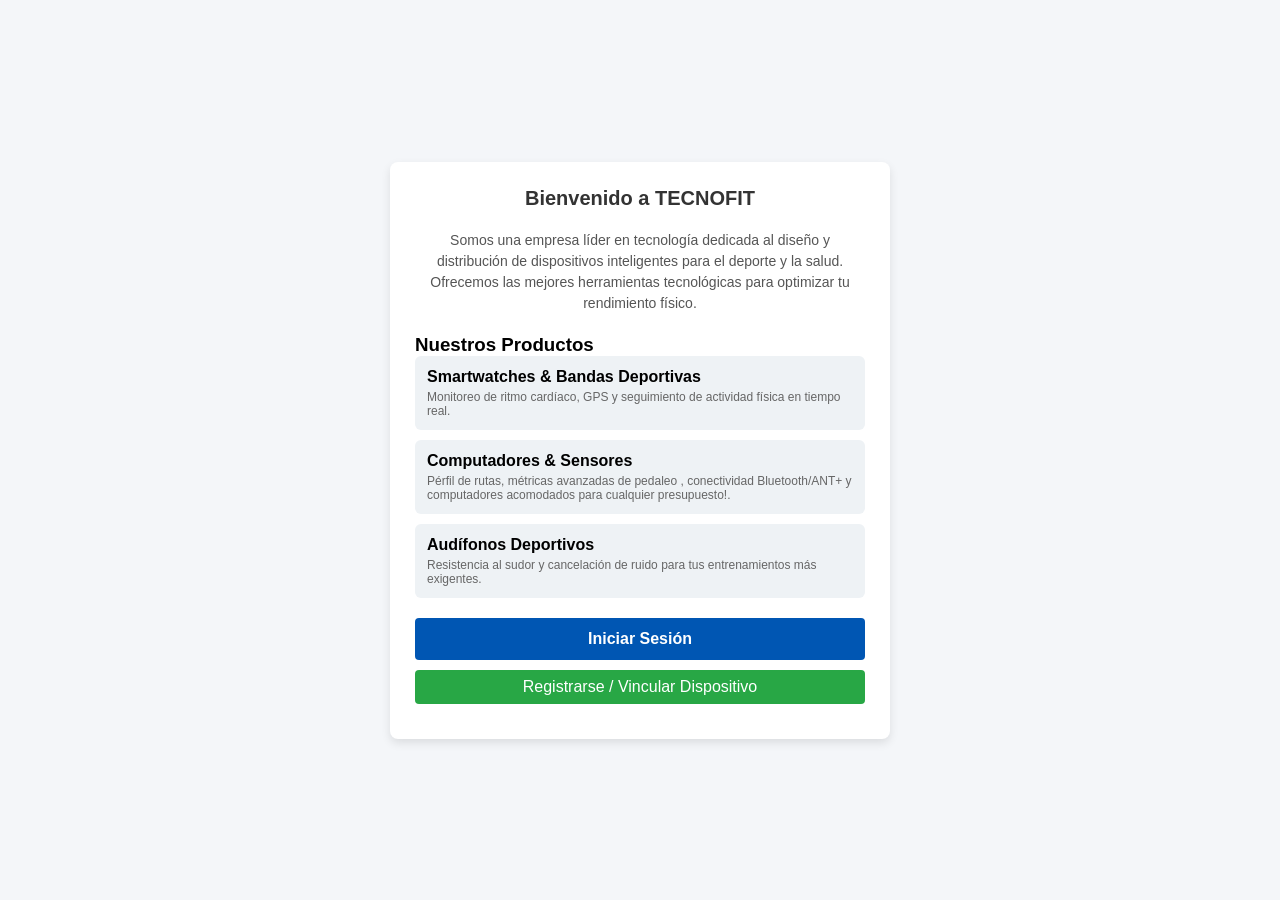
<file: index.html>
<!DOCTYPE html>
<html lang="es">
<head>
  <meta charset="UTF-8">
  <meta name="viewport" content="width=device-width, initial-scale=1.0">
  <title>TECNOFIT - Bienvenido</title>
  <link rel="stylesheet" href="stylesheet.css">
</head>
<body>

  <div class="form-container">
    <!-- Encabezado Principal -->
    <h2>Bienvenido a TECNOFIT</h2>

    <!-- Presentación de la Empresa -->
    <div style="text-align: center; margin-bottom: 20px;">
      <p style="font-size: 14px; color: #555; line-height: 1.5;">
        Somos una empresa líder en tecnología dedicada al diseño y distribución de dispositivos inteligentes para el deporte y la salud. Ofrecemos las mejores herramientas tecnológicas para optimizar tu rendimiento físico.
      </p>
    </div>

    <!-- Catálogo de Productos/Servicios -->
    <div class="section-dispositivos" style="margin-top: 15px;">
      <h3>Nuestros Productos</h3>
      
      <div class="dispositivo-item">
        <strong>Smartwatches & Bandas Deportivas</strong>
        <p style="font-size: 12px; color: #666; margin-top: 4px;">Monitoreo de ritmo cardíaco, GPS y seguimiento de actividad física en tiempo real.</p>
      </div>

      <div class="dispositivo-item">
        <strong>Computadores & Sensores</strong>
        <p style="font-size: 12px; color: #666; margin-top: 4px;">Pérfil de rutas, métricas avanzadas de pedaleo , conectividad Bluetooth/ANT+ y computadores acomodados para cualquier presupuesto!.</p>
      </div>

      <div class="dispositivo-item">
        <strong>Audífonos Deportivos</strong>
        <p style="font-size: 12px; color: #666; margin-top: 4px;">Resistencia al sudor y cancelación de ruido para tus entrenamientos más exigentes.</p>
      </div>
    </div>

    <!-- Botones de Acción / Navegación -->
    <div style="margin-top: 20px;">
      <a href="login.html" class="btn-primary" style="display: block; text-align: center; text-decoration: none; margin-bottom: 10px;">Iniciar Sesión</a>
      <a href="registro.html" class="btn-secondary" style="display: block; text-align: center; text-decoration: none;">Registrarse / Vincular Dispositivo</a>
    </div>
  </div>

  <script src="tecnofit.js"></script>
</body>
</html>
</file>
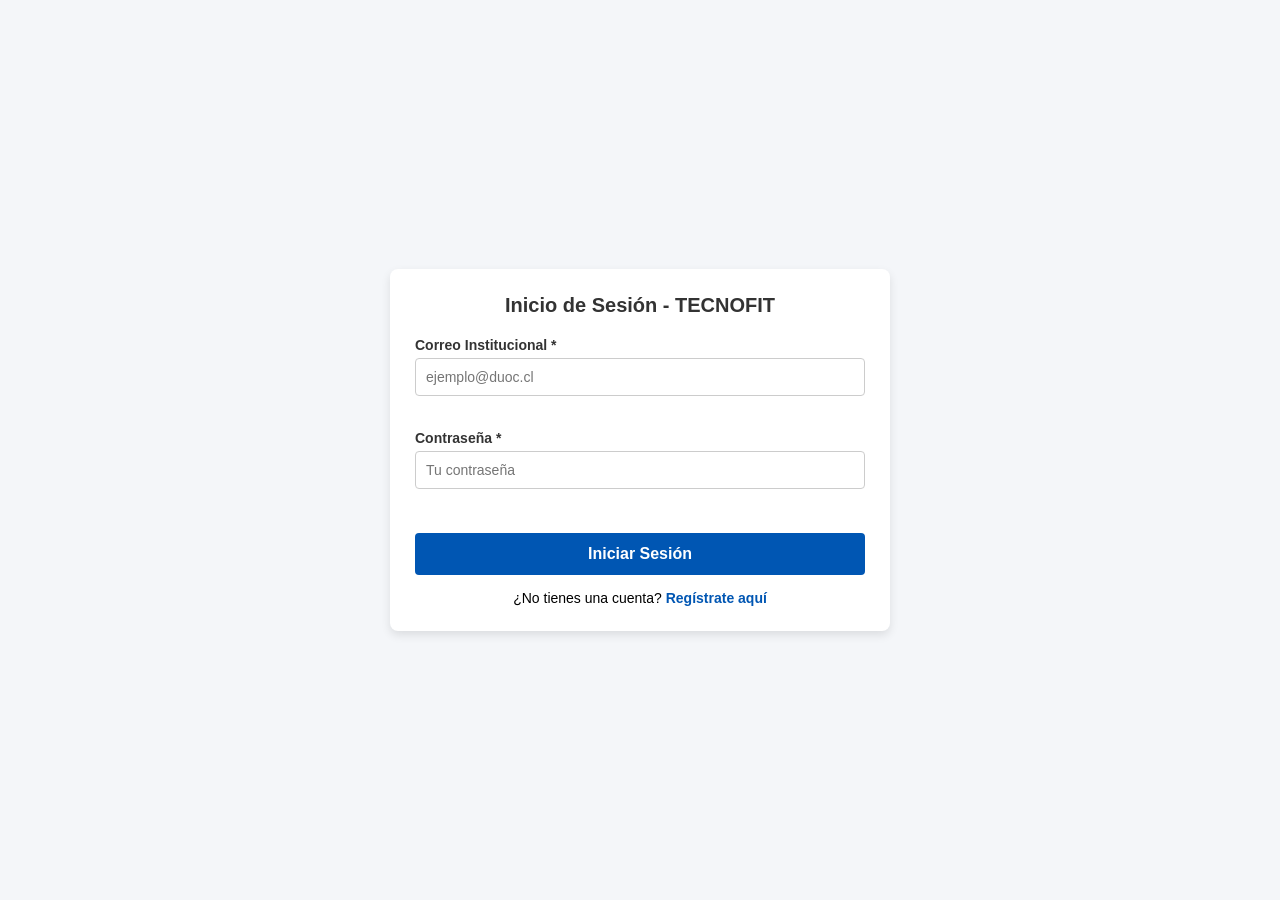
<file: login.html>
<!DOCTYPE html>
<html lang="es">
<head>
  <meta charset="UTF-8">
  <meta name="viewport" content="width=device-width, initial-scale=1.0">
  <title>TECNOFIT - Iniciar Sesión</title>
  <link rel="stylesheet" href="stylesheet.css">
</head>
<body>

  <div class="form-container">
    <h2>Inicio de Sesión - TECNOFIT</h2>
    
    <form id="loginForm" novalidate>
      <div class="form-group">
        <label for="correoLogin">Correo Institucional *</label>
        <input 
          type="email" 
          id="correoLogin" 
          placeholder="ejemplo@duoc.cl" 
          maxlength="60"
        >
        <span class="error" id="errorCorreoLogin"></span>
      </div>

      <div class="form-group">
        <label for="passwordLogin">Contraseña *</label>
        <input 
          type="password" 
          id="passwordLogin"
          placeholder="Tu contraseña"
        >
        <span class="error" id="errorPasswordLogin"></span>
      </div>

      <button type="submit" class="btn-primary">Iniciar Sesión</button>
    </form>

    <div style="text-align: center; margin-top: 15px; font-size: 14px;">
      <p>¿No tienes una cuenta? <a href="registro.html" style="color: #0056b3; font-weight: bold; text-decoration: none;">Regístrate aquí</a></p>
    </div>
  </div>

  <script src="tecnofit.js"></script>
</body>
</html>
</file>
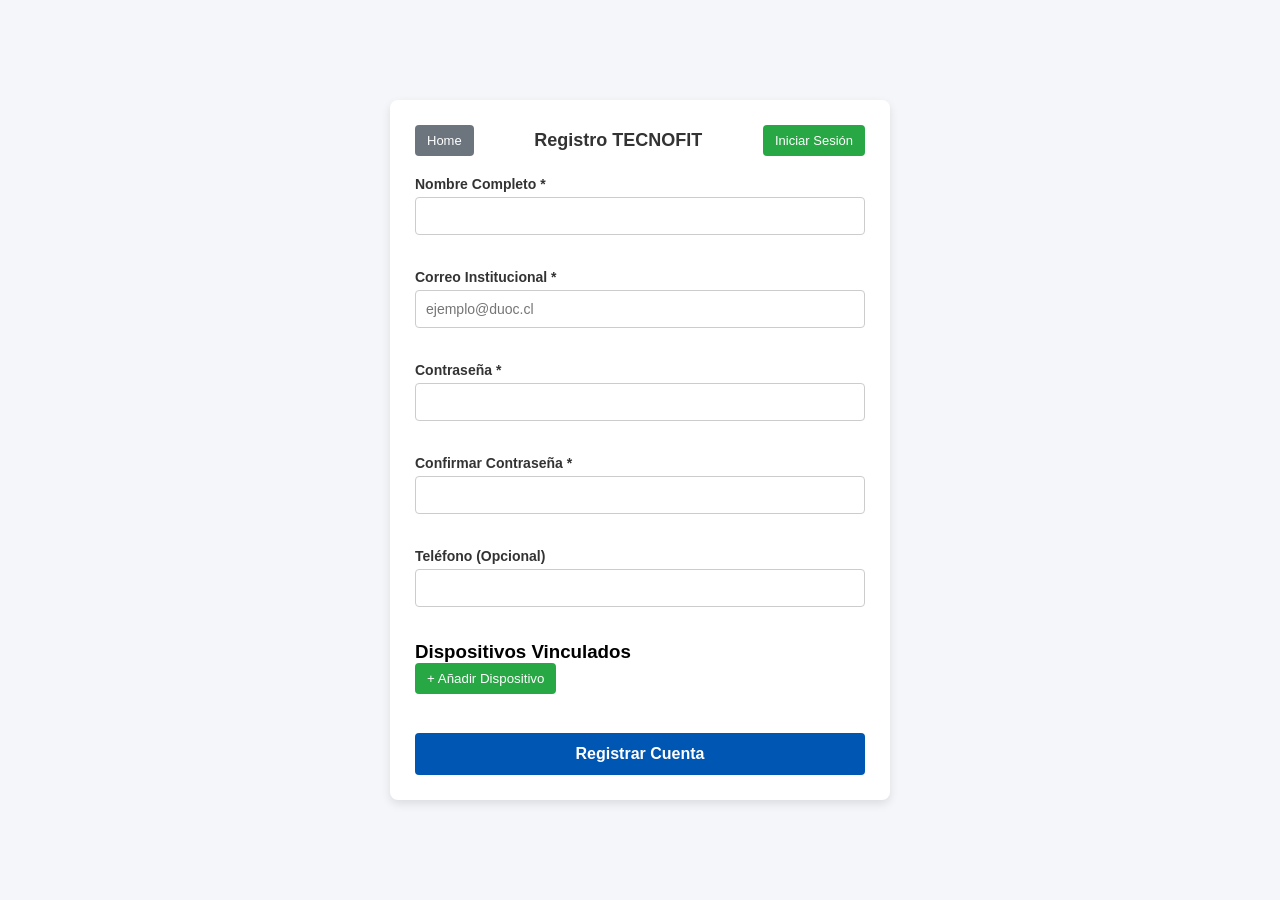
<file: registro.html>
<!DOCTYPE html>
<html lang="es">
<head>
  <meta charset="UTF-8">
  <meta name="viewport" content="width=device-width, initial-scale=1.0">
  <title>TECNOFIT - Registro</title>
  <link rel="stylesheet" href="stylesheet.css">
</head>
<body>

  <div class="form-container">
    <!-- Encabezado con Botón al Home e Iniciar Sesión -->
    <div style="display: flex; justify-content: space-between; align-items: center; margin-bottom: 20px;">
      <a href="index.html" class="btn-secondary" style="text-decoration: none; font-size: 13px; margin: 0; background-color: #6c757d;">Home</a>
      <h2 style="margin: 0; font-size: 18px;">Registro TECNOFIT</h2>
      <a href="login.html" class="btn-secondary" style="text-decoration: none; font-size: 13px; margin: 0;">Iniciar Sesión</a>
    </div>
    
    <form id="registroForm" novalidate>
      <div class="form-group">
        <label for="nombre">Nombre Completo *</label>
        <input type="text" id="nombre" maxlength="80">
        <span class="error" id="errorNombre"></span>
      </div>

      <div class="form-group">
        <label for="email">Correo Institucional *</label>
        <input type="email" id="email" placeholder="ejemplo@duoc.cl" maxlength="60">
        <span class="error" id="errorEmail"></span>
      </div>

      <div class="form-group">
        <label for="password">Contraseña *</label>
        <input type="password" id="password">
        <span class="error" id="errorPassword"></span>
      </div>

      <div class="form-group">
        <label for="confirmPassword">Confirmar Contraseña *</label>
        <input type="password" id="confirmPassword">
        <span class="error" id="errorConfirmPassword"></span>
      </div>

      <div class="form-group">
        <label for="telefono">Teléfono (Opcional)</label>
        <input type="text" id="telefono" maxlength="9">
        <span class="error" id="errorTelefono"></span>
      </div>

      <div class="section-dispositivos">
        <h3>Dispositivos Vinculados</h3>
        <div id="contenedorDispositivos"></div>
        <button type="button" id="btnAgregarDispositivo" class="btn-secondary">+ Añadir Dispositivo</button>
        <span class="error" id="errorDispositivos"></span>
      </div>

      <button type="submit" class="btn-primary">Registrar Cuenta</button>
    </form>
  </div>

  <script src="tecnofit.js"></script>
</body>
</html>
</file>
<file: stylesheet.css>
* { 
  box-sizing: border-box; 
  font-family: Arial, sans-serif; 
  margin: 0;
  padding: 0;
}

body { 
  background-color: #f4f6f9; 
  display: flex; 
  justify-content: center; 
  align-items: center;
  min-height: 100vh;
  padding: 20px; 
}

.form-container { 
  background: #fff; 
  padding: 25px; 
  border-radius: 8px; 
  max-width: 500px; 
  width: 100%; 
  box-shadow: 0 4px 10px rgba(0,0,0,0.1); 
}

h2 {
  margin-bottom: 20px;
  color: #333;
  font-size: 20px;
  text-align: center;
}

.form-group { 
  margin-bottom: 15px; 
  flex-direction: column; 
  display: flex; 
}

label { 
  font-weight: bold; 
  margin-bottom: 5px; 
  color: #333;
  font-size: 14px;
}

input, select { 
  padding: 10px; 
  border: 1px solid #ccc; 
  border-radius: 4px; 
  font-size: 14px; 
}

input:focus, select:focus {
  outline: none;
  border-color: #0056b3;
}

.error { 
  color: #d9534f; 
  font-size: 12px; 
  margin-top: 4px; 
  display: block;
  min-height: 15px;
}

.dispositivo-item { 
  background: #eef2f5; 
  padding: 12px; 
  border-radius: 6px; 
  margin-bottom: 10px; 
  position: relative; 
}

.btn-primary { 
  width: 100%; 
  padding: 12px; 
  background-color: #0056b3; 
  color: white; 
  border: none; 
  border-radius: 4px; 
  cursor: pointer; 
  font-size: 16px; 
  margin-top: 10px; 
  font-weight: bold;
}

.btn-primary:hover {
  background-color: #004085;
}

.btn-secondary { 
  background-color: #28a745; 
  color: white; 
  border: none; 
  padding: 8px 12px; 
  border-radius: 4px; 
  cursor: pointer; 
  margin-bottom: 10px; 
}

.btn-eliminar { 
  background-color: #dc3545; 
  color: white; 
  border: none; 
  padding: 4px 8px; 
  border-radius: 4px; 
  cursor: pointer; 
  float: right; 
}
</file>
